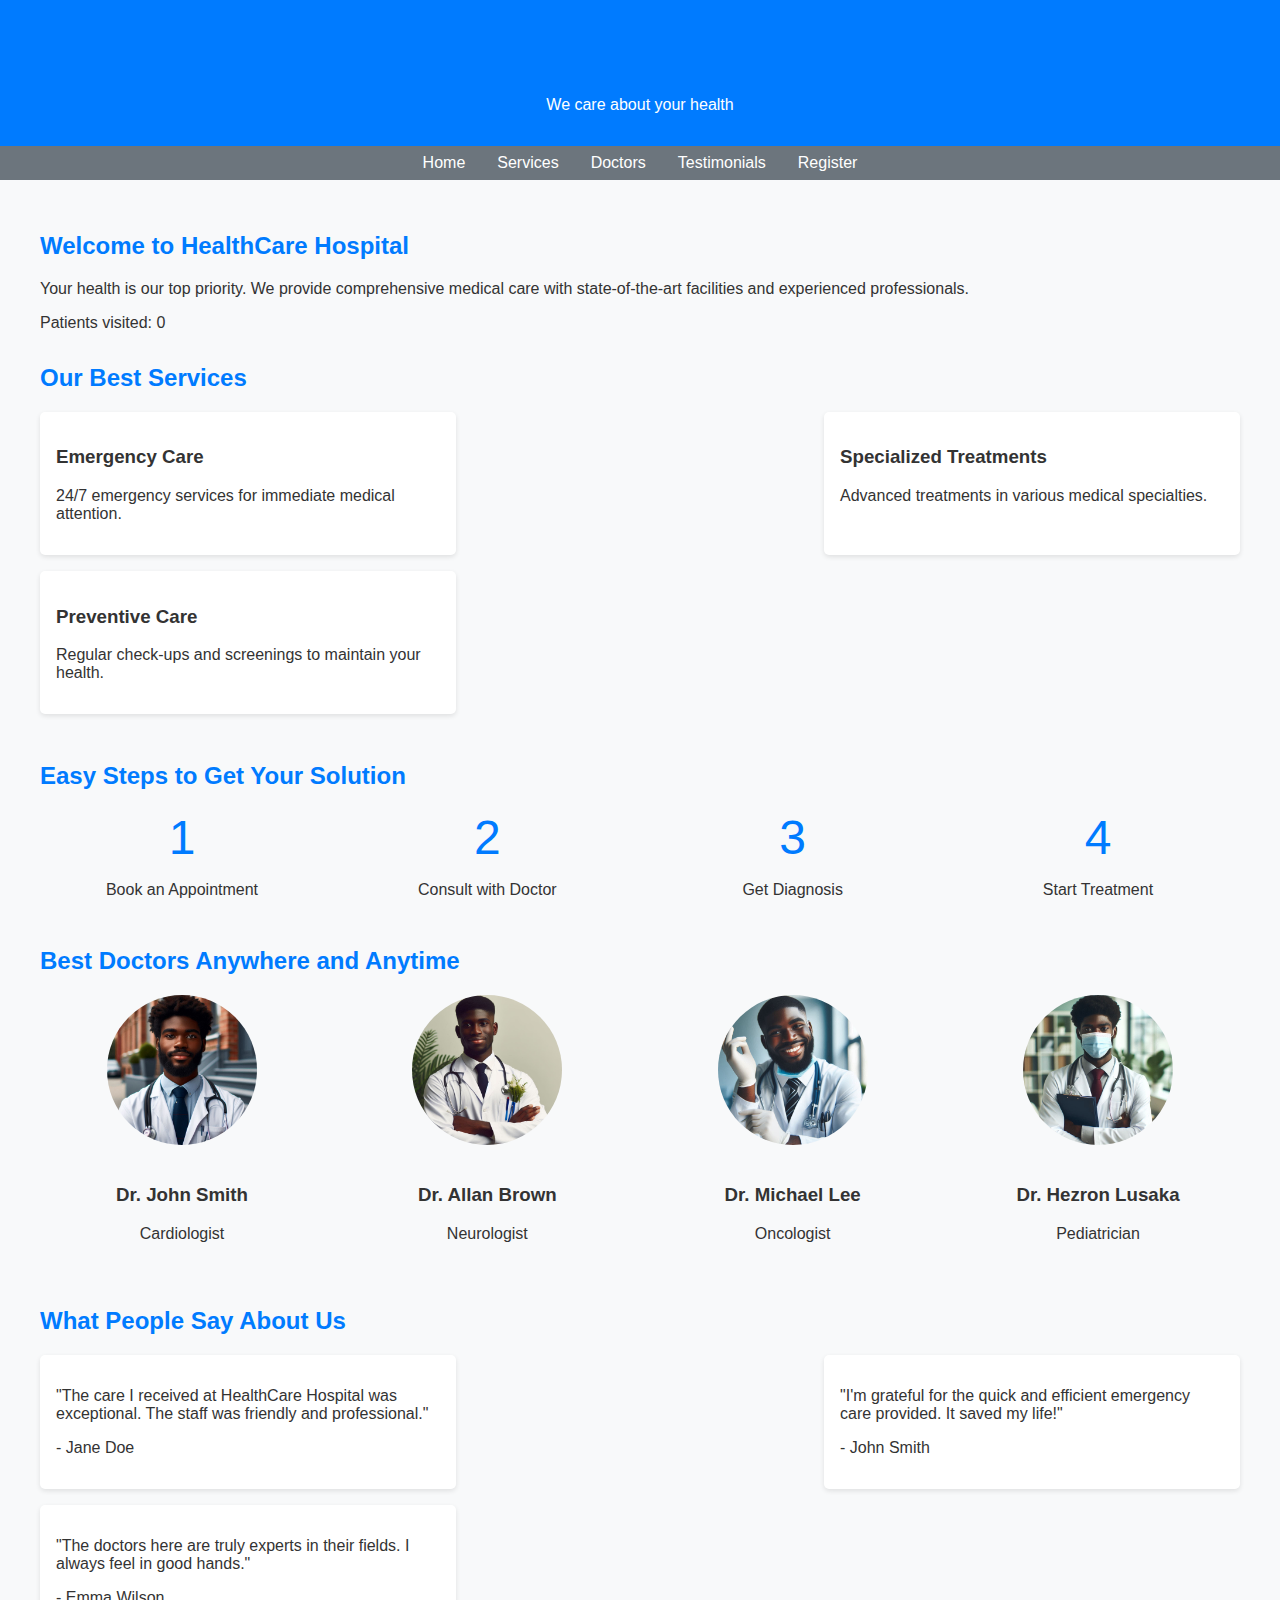
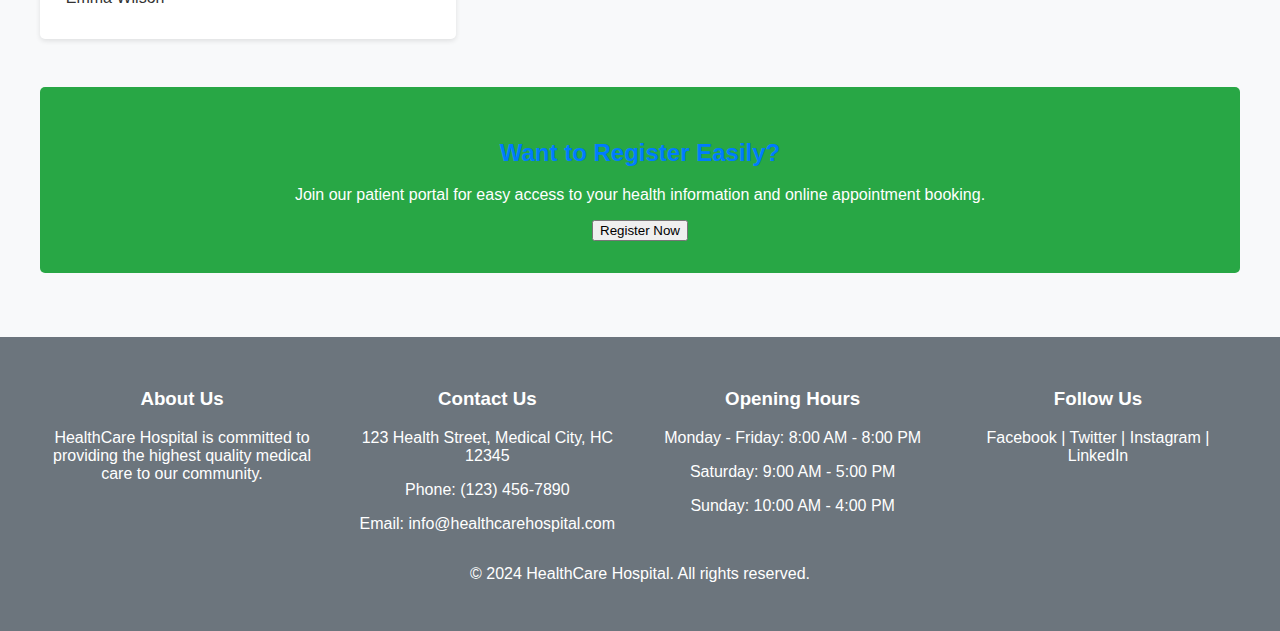
<file: index.html>
<!DOCTYPE html>
<html lang="en">
<head>
    <meta charset="UTF-8">
    <meta name="viewport" content="width=device-width, initial-scale=1.0">
    <title>HealthCare Hospital</title>
    <link rel="stylesheet" href="styles.css">
</head>
<body>
    <header>
        <h1>HealthCare Hospital</h1>
        <p>We care about your health</p>
    </header>

    <nav>
        <ul>
            <li><a href="#home">Home</a></li>
            <li><a href="#services">Services</a></li>
            <li><a href="#doctors">Doctors</a></li>
            <li><a href="#testimonials">Testimonials</a></li>
            <li><a href="#register">Register</a></li>
        </ul>
    </nav>

    <main>
        <section id="home">
            <h2>Welcome to HealthCare Hospital</h2>
            <p>Your health is our top priority. We provide comprehensive medical care with state-of-the-art facilities and experienced professionals.</p>
            <p>Patients visited: <span id="patient-count">0</span></p>
        </section>

        <section id="services">
            <h2>Our Best Services</h2>
            <div class="services">
                <div class="service">
                    <h3>Emergency Care</h3>
                    <p>24/7 emergency services for immediate medical attention.</p>
                </div>
                <div class="service">
                    <h3>Specialized Treatments</h3>
                    <p>Advanced treatments in various medical specialties.</p>
                </div>
                <div class="service">
                    <h3>Preventive Care</h3>
                    <p>Regular check-ups and screenings to maintain your health.</p>
                </div>
            </div>
        </section>

        <section id="steps">
            <h2>Easy Steps to Get Your Solution</h2>
            <div class="steps">
                <div class="step">
                    <div class="step-icon">1</div>
                    <p>Book an Appointment</p>
                </div>
                <div class="step">
                    <div class="step-icon">2</div>
                    <p>Consult with Doctor</p>
                </div>
                <div class="step">
                    <div class="step-icon">3</div>
                    <p>Get Diagnosis</p>
                </div>
                <div class="step">
                    <div class="step-icon">4</div>
                    <p>Start Treatment</p>
                </div>
            </div>
        </section>

        <section id="doctors">
            <h2>Best Doctors Anywhere and Anytime</h2>
            <div class="doctors">
                <div class="doctor">
                    <img src="placeholder-doctor1.jfif" alt="Dr. John Smith" class="doctor-img">
                    <h3>Dr. John Smith</h3>
                    <p>Cardiologist</p>
                </div>
                <div class="doctor">
                    <img src="placeholder-doctor2.jfif" alt="Dr. Allan Brown" class="doctor-img">
                    <h3>Dr. Allan Brown</h3>
                    <p>Neurologist</p>
                </div>
                <div class="doctor">
                    <img src="placeholder-doctor3.jfif" alt="Dr. Michael Lee" class="doctor-img">
                    <h3>Dr. Michael Lee</h3>
                    <p>Oncologist</p>
                </div>
                <div class="doctor">
                    <img src="placeholder-doctor4.jfif" alt="Dr.Hezron Lusaka" class="doctor-img">
                    <h3>Dr. Hezron Lusaka</h3>
                    <p>Pediatrician</p>
                </div>
            </div>
        </section>

        <section id="testimonials">
            <h2>What People Say About Us</h2>
            <div class="testimonials">
                <div class="testimonial">
                    <p>"The care I received at HealthCare Hospital was exceptional. The staff was friendly and professional."</p>
                    <p>- Jane Doe</p>
                </div>
                <div class="testimonial">
                    <p>"I'm grateful for the quick and efficient emergency care provided. It saved my life!"</p>
                    <p>- John Smith</p>
                </div>
                <div class="testimonial">
                    <p>"The doctors here are truly experts in their fields. I always feel in good hands."</p>
                    <p>- Emma Wilson</p>
                </div>
            </div>
        </section>

        <section id="register" class="register">
            <h2>Want to Register Easily?</h2>
            <p>Join our patient portal for easy access to your health information and online appointment booking.</p>
            <button>Register Now</button>
        </section>
    </main>

    <footer>
        <div class="footer-content">
            <div class="footer-section">
                <h3>About Us</h3>
                <p>HealthCare Hospital is committed to providing the highest quality medical care to our community.</p>
            </div>
            <div class="footer-section">
                <h3>Contact Us</h3>
                <p>123 Health Street, Medical City, HC 12345</p>
                <p>Phone: (123) 456-7890</p>
                <p>Email: info@healthcarehospital.com</p>
            </div>
            <div class="footer-section">
                <h3>Opening Hours</h3>
                <p>Monday - Friday: 8:00 AM - 8:00 PM</p>
                <p>Saturday: 9:00 AM - 5:00 PM</p>
                <p>Sunday: 10:00 AM - 4:00 PM</p>
            </div>
            <div class="footer-section">
                <h3>Follow Us</h3>
                <p>Facebook | Twitter | Instagram | LinkedIn</p>
            </div>
        </div>
        <p>&copy; 2024 HealthCare Hospital. All rights reserved.</p>
    </footer>

    <script>
        function updatePatientCount() {
            const patientCount = document.getElementById('patient-count');
            const currentCount = parseInt(patientCount.textContent);
            const newCount = currentCount + Math.floor(Math.random() * 10) + 1;
            patientCount.textContent = newCount;
        }

        setInterval(updatePatientCount, 5000);
    </script>
</body>
</html>
</file>
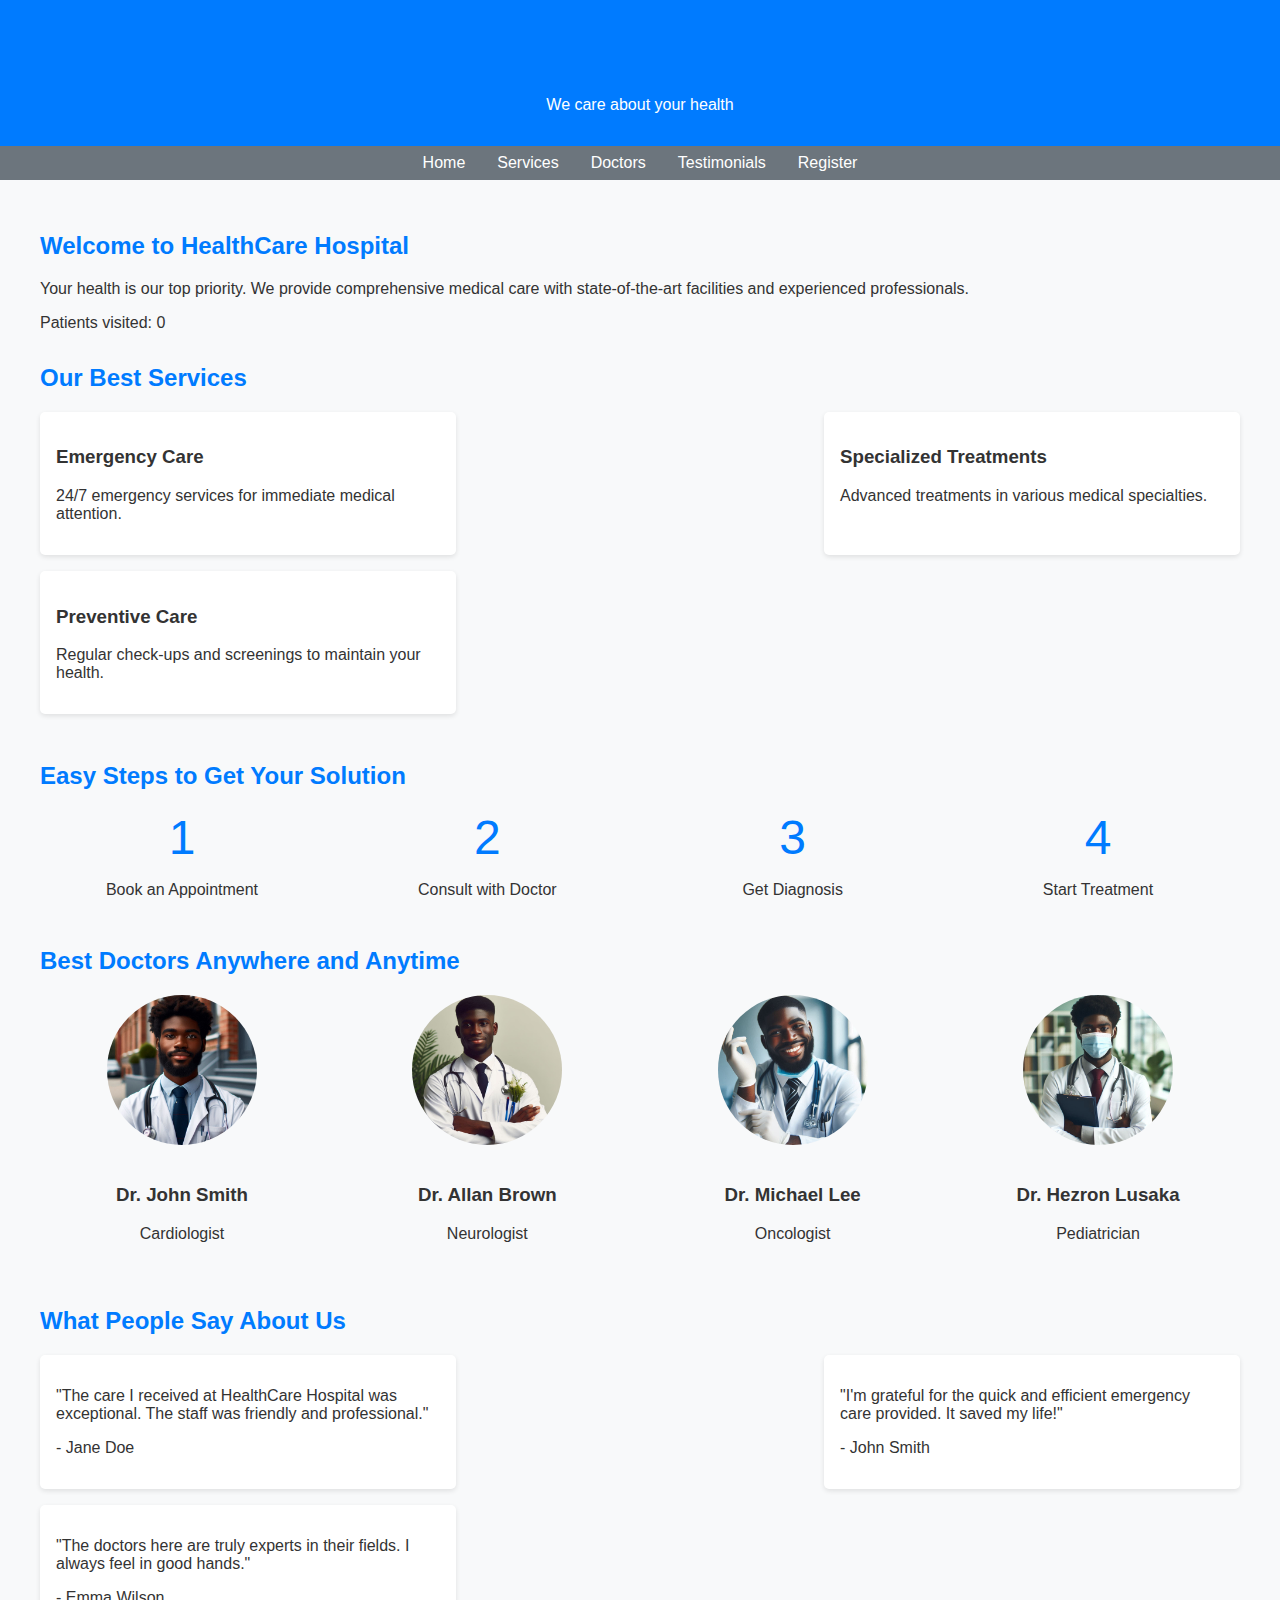
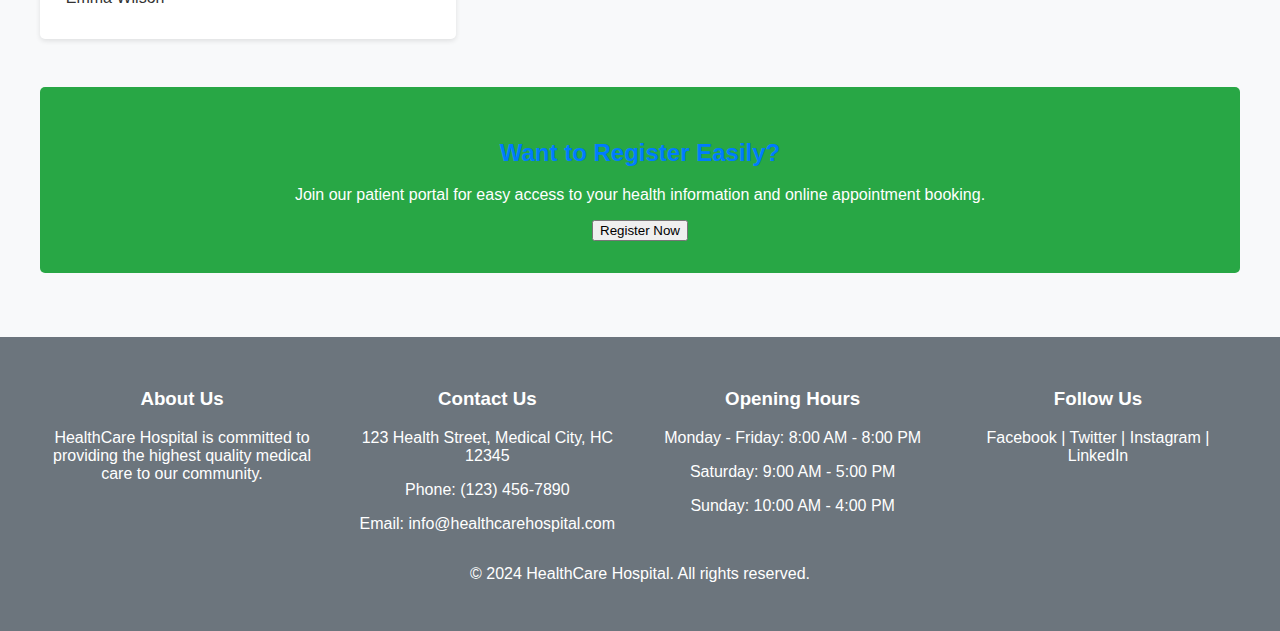
<file: dayz.html>
<!DOCTYPE html>
<html lang="en">
<head>
    <meta charset="UTF-8">
    <meta name="viewport" content="width=device-width, initial-scale=1.0">
    <title>HealthCare Hospital</title>
    <link rel="stylesheet" href="styles.css">
</head>
<body>
    <header>
        <h1>HealthCare Hospital</h1>
        <p>We care about your health</p>
    </header>

    <nav>
        <ul>
            <li><a href="#home">Home</a></li>
            <li><a href="#services">Services</a></li>
            <li><a href="#doctors">Doctors</a></li>
            <li><a href="#testimonials">Testimonials</a></li>
            <li><a href="#register">Register</a></li>
        </ul>
    </nav>

    <main>
        <section id="home">
            <h2>Welcome to HealthCare Hospital</h2>
            <p>Your health is our top priority. We provide comprehensive medical care with state-of-the-art facilities and experienced professionals.</p>
            <p>Patients visited: <span id="patient-count">0</span></p>
        </section>

        <section id="services">
            <h2>Our Best Services</h2>
            <div class="services">
                <div class="service">
                    <h3>Emergency Care</h3>
                    <p>24/7 emergency services for immediate medical attention.</p>
                </div>
                <div class="service">
                    <h3>Specialized Treatments</h3>
                    <p>Advanced treatments in various medical specialties.</p>
                </div>
                <div class="service">
                    <h3>Preventive Care</h3>
                    <p>Regular check-ups and screenings to maintain your health.</p>
                </div>
            </div>
        </section>

        <section id="steps">
            <h2>Easy Steps to Get Your Solution</h2>
            <div class="steps">
                <div class="step">
                    <div class="step-icon">1</div>
                    <p>Book an Appointment</p>
                </div>
                <div class="step">
                    <div class="step-icon">2</div>
                    <p>Consult with Doctor</p>
                </div>
                <div class="step">
                    <div class="step-icon">3</div>
                    <p>Get Diagnosis</p>
                </div>
                <div class="step">
                    <div class="step-icon">4</div>
                    <p>Start Treatment</p>
                </div>
            </div>
        </section>

        <section id="doctors">
            <h2>Best Doctors Anywhere and Anytime</h2>
            <div class="doctors">
                <div class="doctor">
                    <img src="placeholder-doctor1.jfif" alt="Dr. John Smith" class="doctor-img">
                    <h3>Dr. John Smith</h3>
                    <p>Cardiologist</p>
                </div>
                <div class="doctor">
                    <img src="placeholder-doctor2.jfif" alt="Dr. Allan Brown" class="doctor-img">
                    <h3>Dr. Allan Brown</h3>
                    <p>Neurologist</p>
                </div>
                <div class="doctor">
                    <img src="placeholder-doctor3.jfif" alt="Dr. Michael Lee" class="doctor-img">
                    <h3>Dr. Michael Lee</h3>
                    <p>Oncologist</p>
                </div>
                <div class="doctor">
                    <img src="placeholder-doctor4.jfif" alt="Dr.Hezron Lusaka" class="doctor-img">
                    <h3>Dr. Hezron Lusaka</h3>
                    <p>Pediatrician</p>
                </div>
            </div>
        </section>

        <section id="testimonials">
            <h2>What People Say About Us</h2>
            <div class="testimonials">
                <div class="testimonial">
                    <p>"The care I received at HealthCare Hospital was exceptional. The staff was friendly and professional."</p>
                    <p>- Jane Doe</p>
                </div>
                <div class="testimonial">
                    <p>"I'm grateful for the quick and efficient emergency care provided. It saved my life!"</p>
                    <p>- John Smith</p>
                </div>
                <div class="testimonial">
                    <p>"The doctors here are truly experts in their fields. I always feel in good hands."</p>
                    <p>- Emma Wilson</p>
                </div>
            </div>
        </section>

        <section id="register" class="register">
            <h2>Want to Register Easily?</h2>
            <p>Join our patient portal for easy access to your health information and online appointment booking.</p>
            <button>Register Now</button>
        </section>
    </main>

    <footer>
        <div class="footer-content">
            <div class="footer-section">
                <h3>About Us</h3>
                <p>HealthCare Hospital is committed to providing the highest quality medical care to our community.</p>
            </div>
            <div class="footer-section">
                <h3>Contact Us</h3>
                <p>123 Health Street, Medical City, HC 12345</p>
                <p>Phone: (123) 456-7890</p>
                <p>Email: info@healthcarehospital.com</p>
            </div>
            <div class="footer-section">
                <h3>Opening Hours</h3>
                <p>Monday - Friday: 8:00 AM - 8:00 PM</p>
                <p>Saturday: 9:00 AM - 5:00 PM</p>
                <p>Sunday: 10:00 AM - 4:00 PM</p>
            </div>
            <div class="footer-section">
                <h3>Follow Us</h3>
                <p>Facebook | Twitter | Instagram | LinkedIn</p>
            </div>
        </div>
        <p>&copy; 2024 HealthCare Hospital. All rights reserved.</p>
    </footer>

    <script>
        function updatePatientCount() {
            const patientCount = document.getElementById('patient-count');
            const currentCount = parseInt(patientCount.textContent);
            const newCount = currentCount + Math.floor(Math.random() * 10) + 1;
            patientCount.textContent = newCount;
        }

        setInterval(updatePatientCount, 5000);
    </script>
</body>
</html>
</file>
<file: styles.css>
:root {
            --primary-color: #007bff;
            --secondary-color: #6c757d;
            --success-color: #28a745;
            --background-color: #f8f9fa;
        }

        body {
            font-family: Arial, sans-serif;
            margin: 0;
            padding: 0;
            background-color: var(--background-color);
            color: #333;
        }

        header {
            background-color: var(--primary-color);
            color: white;
            text-align: center;
            padding: 1rem;
        }

        nav {
            background-color: var(--secondary-color);
            padding: 0.5rem;
        }

        nav ul {
            list-style-type: none;
            padding: 0;
            margin: 0;
            display: flex;
            justify-content: center;
        }

        nav ul li {
            margin: 0 1rem;
        }

        nav ul li a {
            color: white;
            text-decoration: none;
        }

        main {
            max-width: 1200px;
            margin: 0 auto;
            padding: 2rem;
        }

        section {
            margin-bottom: 2rem;
        }

        h1, h2 {
            color: var(--primary-color);
        }

        .services {
            display: flex;
            justify-content: space-between;
            flex-wrap: wrap;
        }

        .service {
            flex-basis: calc(33.333% - 1rem);
            background-color: white;
            border-radius: 5px;
            padding: 1rem;
            margin-bottom: 1rem;
            box-shadow: 0 2px 5px rgba(0,0,0,0.1);
        }

        .steps {
            display: flex;
            justify-content: space-between;
        }

        .step {
            flex-basis: calc(25% - 1rem);
            text-align: center;
        }

        .step-icon {
            font-size: 3rem;
            color: var(--primary-color);
        }

        .doctors {
            display: flex;
            justify-content: space-between;
            flex-wrap: wrap;
        }

        .doctor {
            flex-basis: calc(25% - 1rem);
            text-align: center;
            margin-bottom: 1rem;
        }

        .doctor-img {
            width: 150px;
            height: 150px;
            border-radius: 50%;
            object-fit: cover;
            margin: 0 auto 1rem;
        }

        .testimonials {
            display: flex;
            justify-content: space-between;
            flex-wrap: wrap;
        }

        .testimonial {
            flex-basis: calc(33.333% - 1rem);
            background-color: white;
            border-radius: 5px;
            padding: 1rem;
            margin-bottom: 1rem;
            box-shadow: 0 2px 5px rgba(0,0,0,0.1);
        }

        .register {
            text-align: center;
            background-color: var(--success-color);
            color: white;
            padding: 2rem;
            border-radius: 5px;
        }

        footer {
            background-color: var(--secondary-color);
            color: white;
            padding: 2rem;
            text-align: center;
        }

        .footer-content {
            display: flex;
            justify-content: space-between;
            max-width: 1200px;
            margin: 0 auto;
        }

        .footer-section {
            flex-basis: calc(25% - 1rem);
        }

        @media (max-width: 768px) {
            .services, .steps, .doctors, .testimonials {
                flex-direction: column;
            }

            .service, .step, .doctor, .testimonial {
                flex-basis: 100%;
            }

            .footer-content {
                flex-direction: column;
            }

            .footer-section {
                flex-basis: 100%;
                margin-bottom: 1rem;
            }
        }
</file>
